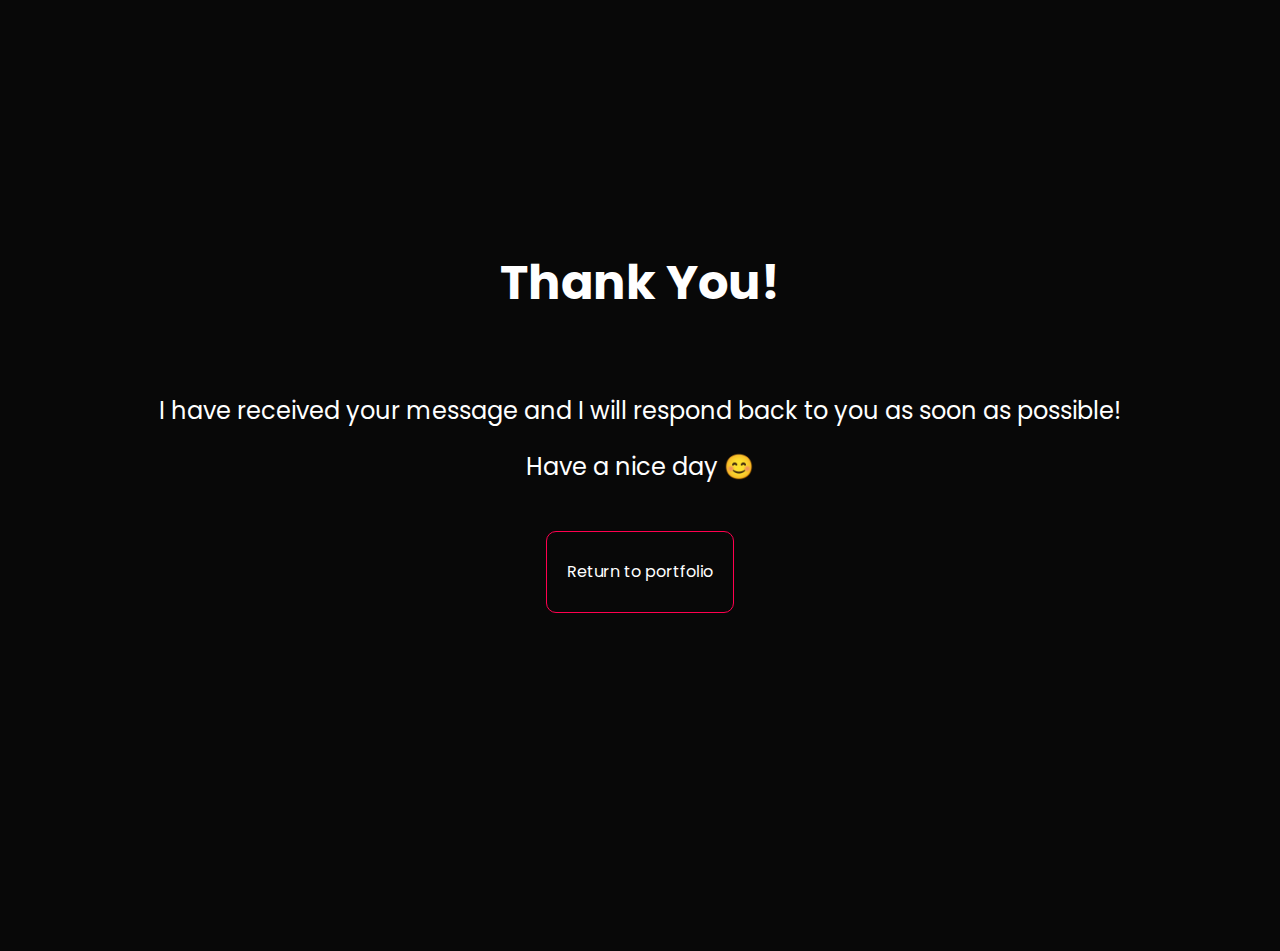
<file: thankyou.html>
<!DOCTYPE html>
<html lang="en">
<head>
    <meta charset="UTF-8">
    <meta http-equiv="X-UA-Compatible" content="IE=edge">
    <meta name="viewport" content="width=device-width, initial-scale=1.0">
    <title>Thank You</title>

    <!-- title icon -->
    <link rel="icon" href="../images/kampop.png" type="image/x-icon">

    <link rel="stylesheet" href="css/thankyou.css">
</head>
<body>
    <div class="container">
        <div class="thank-you">
            <h1>Thank You!</h1>
            <p>I have received your message and I will respond back to you as soon as possible!</p>
            <p>Have a nice day 😊</p>
            <div class="return">
                <a href="index.html"> Return to portfolio</a>
            </div>
            
    
        </div>
    </div>
    

    
</body>
</html>
</file>
<file: css/thankyou.css>
@import url('https://fonts.googleapis.com/css2?family=Poppins:wght@300;400;700;900&display=swap');

* {
    padding: 0;
    margin: 0;
    box-sizing: border-box;
    font-family: Poppins, sans-serif;
}
html{
    scroll-behavior: smooth ;
}
body {
    background-color: #080808;
    color: white;
}
.container {
    padding: 1.6em 10%;
    position: relative;
}
/* thank you page */

.thank-you{
    height: 100vh;
    width: 100%;
    display: flex;
    flex-direction: column;
    line-height: 5em;
    text-align: center;
    justify-content: center;
}

.thank-you h1{
    position: relative;
    top: -2em;
    font-size: 3em;
}

.thank-you p{
    font-size: 1.5em;
    margin-top: -2em;
    margin-bottom: 1em;
}


.thank-you a{
    display: inline-block;
    border: 1px solid #ff004f;
    padding: 0 20px;
    border-radius: 10px;
    text-decoration: none;
    color: #fff;
    cursor: pointer;
    transition: .5s;
}

.thank-you a:hover{
    font-size: 1.2em;
    background-color: #ff004f;
    
}
</file>
